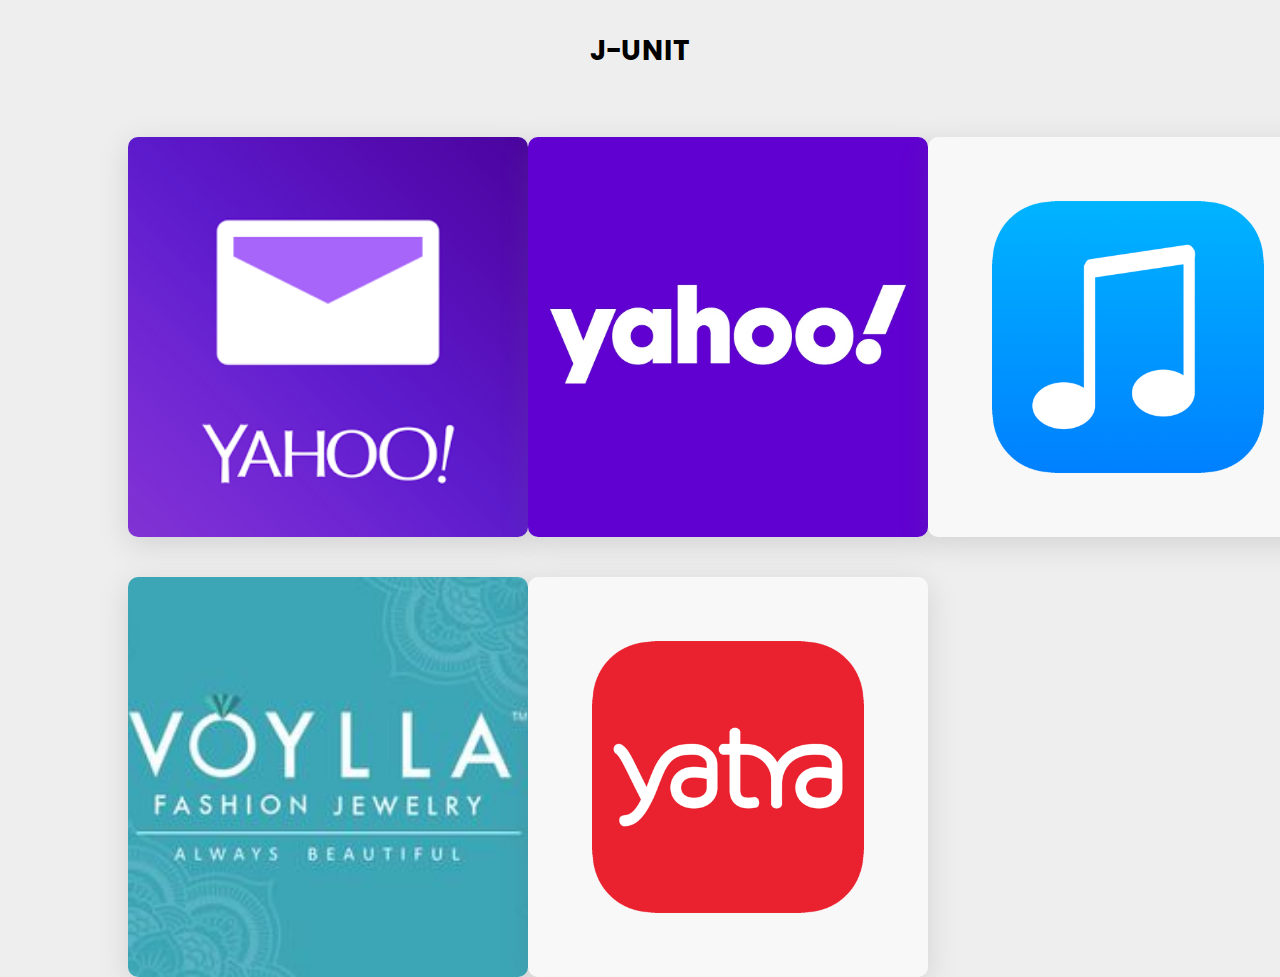
<file: junit.html>
<!DOCTYPE html>
<html lang="en">

<head>
    <link rel="stylesheet" href="/css/sele.css">
    <meta charset="UTF-8">
    <meta http-equiv="X-UA-Compatible" content="IE=edge">
    <meta name="viewport" content="width=device-width, initial-scale=1.0">
    <title>J-Unit</title>
</head>

<body>
    <h2 style="text-align: center; margin-top: 30px;">J-Unit</h2>
    <div class="whole">
        <div class="jcontainer">
            <div class="items">
                <a target="_blank" href="https://workdrive.zoho.com/file/bz58a7a08af80458a451c8016a6d24ab4e126?authId=%7B%22entity_id%22%3A%222244864724155382162%22%2C%22module%22%3A%22Chats%22%7D">
                    <img src="./img/Yahoo!_Mail_icon_(2013-2019).png" alt="">
                    <div class="hover">
                        <h2>Yahoo Mail(Settings)</h2>
                    </div>
                </a>
            </div>
            <div class="items">
                <a target="_blank" href="https://workdrive.zoho.com/file/nuen6097ba266867646b6843fe9ca9b91d7a3?authId=%7B%22entity_id%22%3A%222244864724155382162%22%2C%22module%22%3A%22Chats%22%7D">
                    <img src="./img/portfolio/yahoo.jpg" alt="">
                    <div class="hover">
                        <h2>Yahoo Mail(Signup)</h2>
                    </div>
                </a>
            </div>
            <div class="items">
                <a target="_blank" href="https://workdrive.zoho.com/file/ojec31ebf8ebcb6024498ab2077d71f292885?authId=%7B%22entity_id%22%3A%222244864724155382162%22%2C%22module%22%3A%22Chats%22%7D">
                    <img src="./img/portfolio/music.png" alt="">
                    <div class="hover">
                        <h2>Jango Music Player</h2>
                    </div>
                </a>
            </div>
            <div class="items">
                <a target="_blank" href="https://workdrive.zoho.com/file/q0pj58b8c060233ba4672a7e81f6628a5d39f?authId=%7B%22entity_id%22%3A%222244864724155382162%22%2C%22module%22%3A%22Chats%22%7D">
                    <img src="./img/gold.jpg" alt="">
                    <div class="hover">
                        <h2>Voylla</h2>
                    </div>
                </a>
            </div>
            <div class="items">
                <a target="_blank" href="https://workdrive.zoho.com/file/q0pj5c933e35f83a84655a831ad96ef145289">
                    <img src="./img/tour.png" alt="">
                    <div class="hover">
                        <h2>Yatra</h2>
                    </div>
                </a>
            </div>
        </div>
    </div>

</body>

</html>
</file>
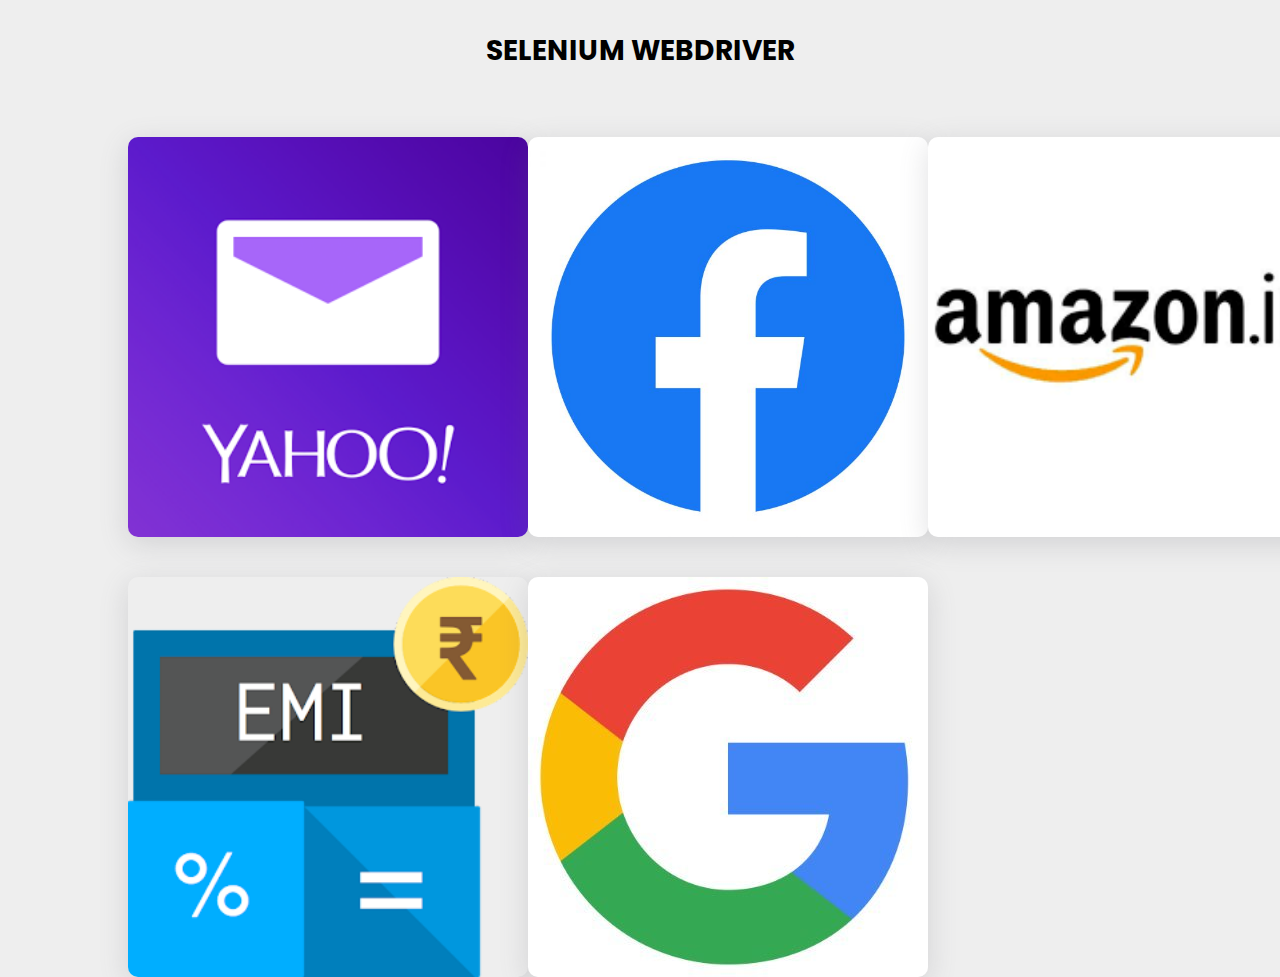
<file: sele.html>
<!DOCTYPE html>
<html lang="en">

<head>
    <link rel="stylesheet" href="/css/sele.css">
    <meta charset="UTF-8">
    <meta http-equiv="X-UA-Compatible" content="IE=edge">
    <meta name="viewport" content="width=device-width, initial-scale=1.0">
    <title>Selinium</title>
</head>

<body>
    <h2 style="text-align: center; margin-top: 30px;">Selenium Webdriver</h2>
    <div class="whole">
        <div class="container">
            <div class="items">
                <a target="_blank" href="https://workdrive.zoho.com/file/669klab013135185045ee92394a03f72fcfa1?authId=%7B%22entity_id%22%3A%222244864724155382162%22%2C%22module%22%3A%22Chats%22%7D">
                    <img src="./img/Yahoo!_Mail_icon_(2013-2019).png" alt="">
                    <div class="hover">
                        <h2>Yahoo</h2>
                    </div>
                </a>
            </div>
            <div class="items">
                <a target="_blank" href="https://workdrive.zoho.com/file/27loj2ea46ca7b3c946df9edbad7d73aa5dcc?authId=%7B%22entity_id%22%3A%222244864724155382162%22%2C%22module%22%3A%22Chats%22%7D">
                    <img src="./img/portfolio/face.jpg" alt="">
                    <div class="hover">
                        <h2>Facebook</h2>
                    </div>
                </a>
            </div>
            <div class="items">
                <a target="_blank" href="https://workdrive.zoho.com/file/cp8mgadaf6a85ce43402192815aca88a141f9?authId=%7B%22entity_id%22%3A%222244864724155382162%22%2C%22module%22%3A%22Chats%22%7D">
                    <img src="./img/portfolio/amazon.png" alt="">
                    <div class="hover">
                        <h2 style="text-align: center;">Amazon</h2>
                    </div>
                </a>
            </div>
            <div class="items">
                <a target="_blank" href="https://workdrive.zoho.com/file/0h5sgcb786c0c3b4c48eb96d0e33f9e87a350?authId=%7B%22entity_id%22%3A%222244864724155382162%22%2C%22module%22%3A%22Chats%22%7D">
                    <img src="./img/portfolio/emi.webp" alt="">
                    <div class="hover">
                        <h2>EMI Calculator</h2>
                    </div>
                </a>
            </div>
            <div class="items">
                <a target="_blank" href="https://workdrive.zoho.com/file/q6q5a84861d3ca3284b94b038485cc4adac08?authId=%7B%22entity_id%22%3A%222244864724155382162%22%2C%22module%22%3A%22Chats%22%7D">
                    <img src="./img/portfolio/google.jpg" alt="">
                    <div class="hover">
                        <h2>Google(ZohoSchools)</h2>
                    </div>
                </a>
            </div>
        </div>
    </div>

</body>

</html>
</file>
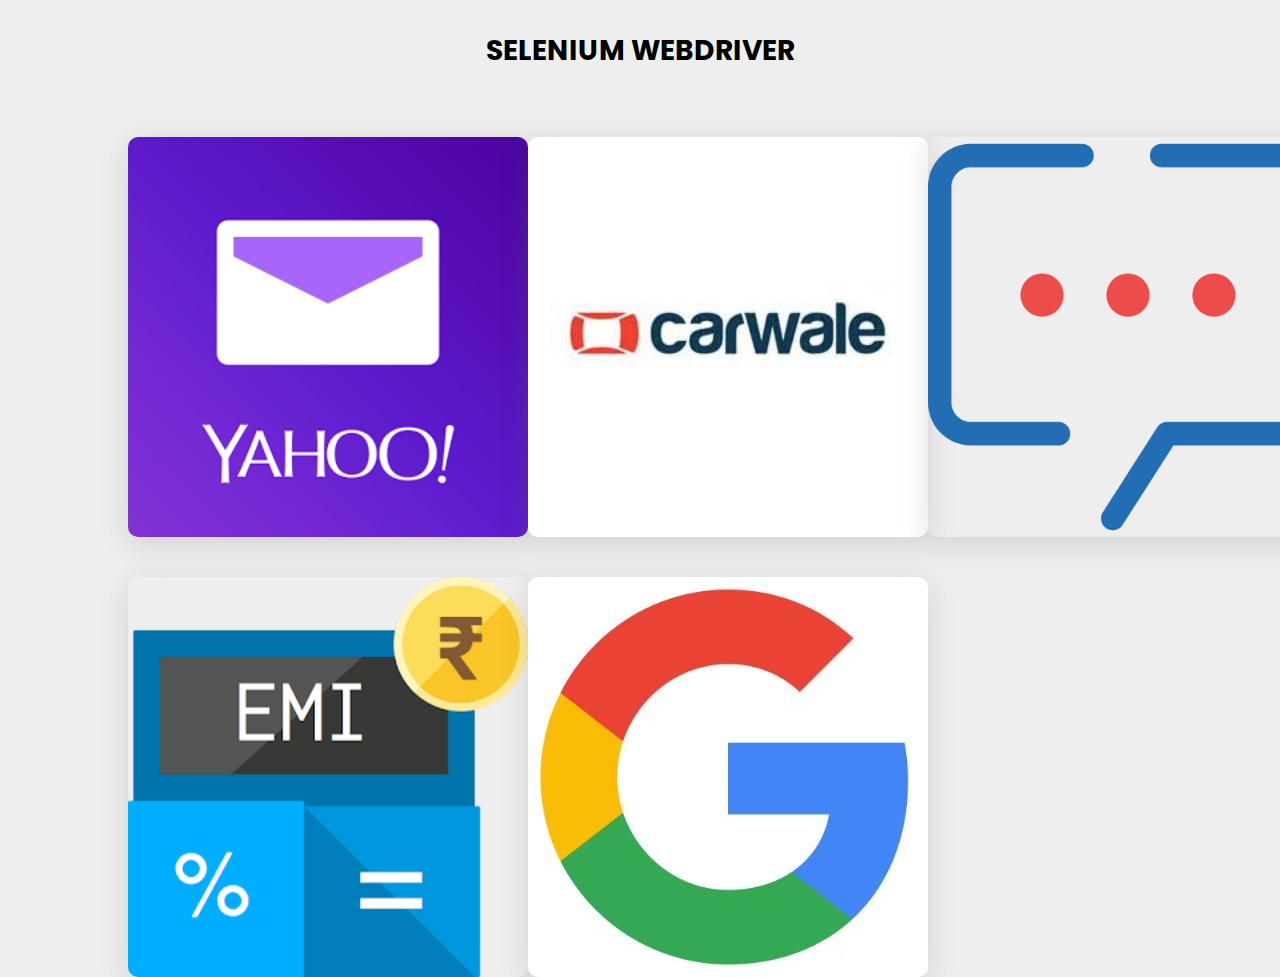
<file: seleide.html>
<!DOCTYPE html>
<html lang="en">

<head>
    <link rel="stylesheet" href="/css/sele.css">
    <meta charset="UTF-8">
    <meta http-equiv="X-UA-Compatible" content="IE=edge">
    <meta name="viewport" content="width=device-width, initial-scale=1.0">
    <title>Selinium</title>
</head>

<body>
    <h2 style="text-align: center; margin-top: 30px;">Selenium Webdriver</h2>
    <div class="whole">
        <div class="container">
            <div class="items">
                <a target="_blank" href="https://workdrive.zoho.com/file/669klab013135185045ee92394a03f72fcfa1?authId=%7B%22entity_id%22%3A%222244864724155382162%22%2C%22module%22%3A%22Chats%22%7D">
                    <img src="./img/Yahoo!_Mail_icon_(2013-2019).png" alt="">
                    <div class="hover">
                        <h2>Yahoo</h2>
                    </div>
                </a>
            </div>
            <div class="items">
                <a target="_blank" href="https://workdrive.zoho.com/file/q5d2d6053411857544eac9a03938e5e116461">
                    <img src="./img/portfolio/cal.png" alt="">
                    <div class="hover">
                        <h2>Carwale</h2>
                    </div>
                </a>
            </div>
            <div class="items">
                <a target="_blank" href="https://workdrive.zoho.com/file/q5d2df7a5157c907d4702be188ab3cb095bdf?authId=%7B%22entity_id%22%3A%222244864724155382162%22%2C%22module%22%3A%22Chats%22%7D">
                    <img src="./img/cliq-logo.png" alt="">
                    <div class="hover">
                        <h2 style="text-align: center;">Zoho-Cliq</h2>
                    </div>
                </a>
            </div>
            <div class="items">
                <a target="_blank" href="https://workdrive.zoho.com/file/0h5sgcb786c0c3b4c48eb96d0e33f9e87a350?authId=%7B%22entity_id%22%3A%222244864724155382162%22%2C%22module%22%3A%22Chats%22%7D">
                    <img src="./img/portfolio/emi.webp" alt="">
                    <div class="hover">
                        <h2>EMI Calculator</h2>
                    </div>
                </a>
            </div>
            <div class="items">
                <a target="_blank" href="https://workdrive.zoho.com/file/q6q5a84861d3ca3284b94b038485cc4adac08?authId=%7B%22entity_id%22%3A%222244864724155382162%22%2C%22module%22%3A%22Chats%22%7D">
                    <img src="./img/portfolio/google.jpg" alt="">
                    <div class="hover">
                        <h2>Google(ZohoSchools)</h2>
                    </div>
                </a>
            </div>
        </div>
    </div>

</body>

</html>
</file>
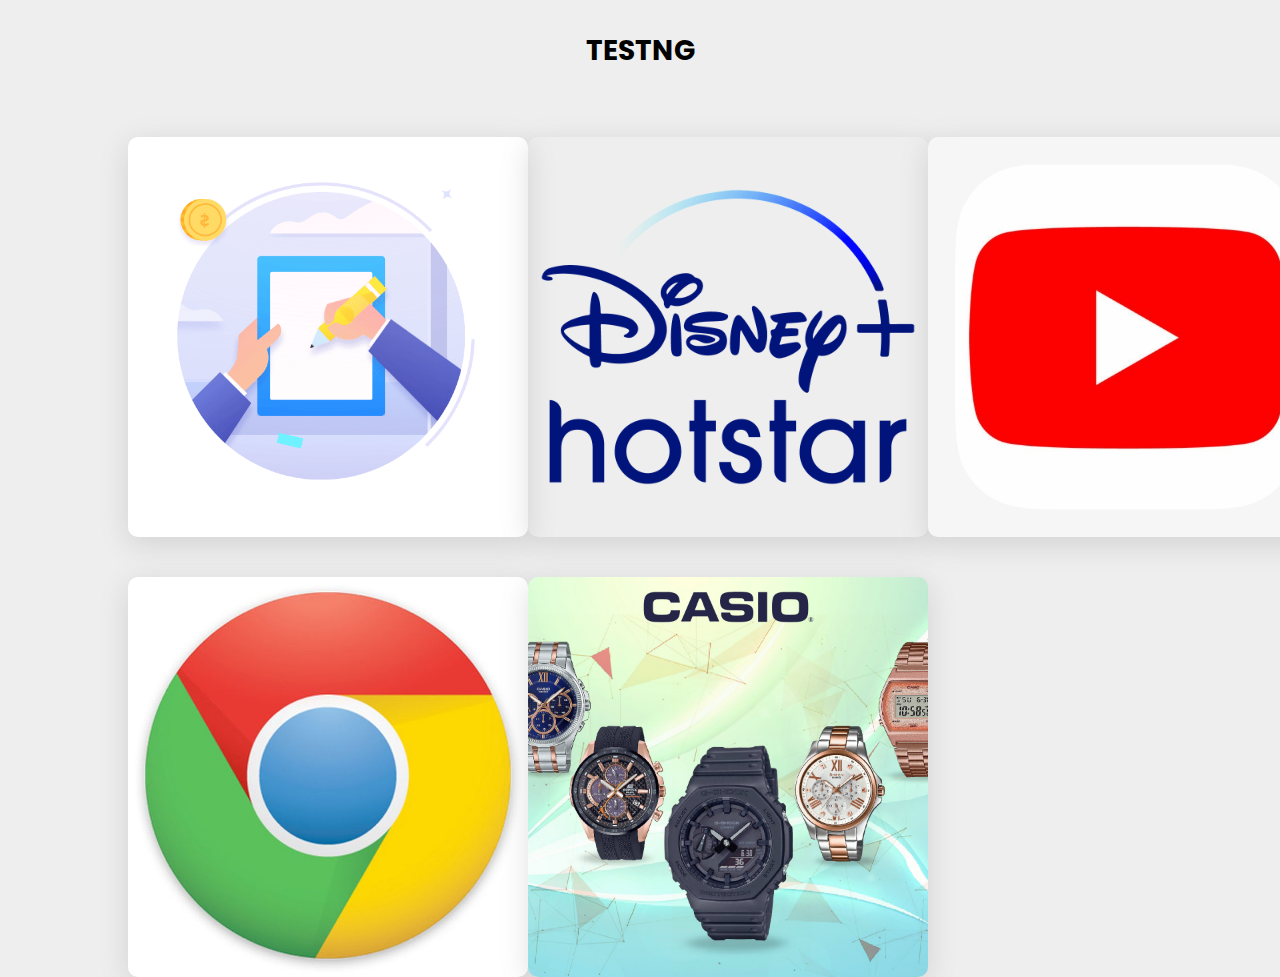
<file: testng.html>
<!DOCTYPE html>
<html lang="en">

<head>
    <link rel="stylesheet" href="/css/sele.css">
    <meta charset="UTF-8">
    <meta http-equiv="X-UA-Compatible" content="IE=edge">
    <meta name="viewport" content="width=device-width, initial-scale=1.0">
    <title>TestNG</title>
</head>

<body>
    <h2 style="text-align: center; margin-top: 30px;">TestNG</h2>
    <div class="whole">
        <div class="container">
            <div class="items">
                <a target="_blank" href="https://workdrive.zoho.com/file/qg6hh58c85b8856da4f88936ad549aba72504?authId=%7B%22entity_id%22%3A%222244864724155382162%22%2C%22module%22%3A%22Chats%22%7D">
                    <img src="./img/notes.gif" alt="">
                    <div class="hover">
                        <h2>Notify</h2>
                    </div>
                </a>
            </div>
            <div class="items">
                <a href="https://workdrive.zoho.com/file/qg6hha57a8dd8dde94cff81ff8300d6c7382e?authId=%7B%22entity_id%22%3A%222244864724155382162%22%2C%22module%22%3A%22Chats%22%7D">
                    <img src="./img/hot.png" alt="">
                    <div class="hover">
                        <h2>Hotstar</h2>
                    </div>
                </a>
            </div>
            <div class="items">
                <a target="_blank" href="https://workdrive.zoho.com/file/pko18e4e12881da18462a8fce0424fdc3055c?authId=%7B%22entity_id%22%3A%222244864724155382162%22%2C%22module%22%3A%22Chats%22%7D">
                    <img src="./img/u.jpeg" alt="">
                    <div class="hover">
                        <h2>YouTube</h2>
                    </div>
                </a>
            </div>
            <div class="items">
                <a target="_blank" href="https://workdrive.zoho.com/file/ojec379795e2b3699453db0c5edbd28fe5c75?authId=%7B%22entity_id%22%3A%222244864724155382162%22%2C%22module%22%3A%22Chats%22%7D">
                    <img src="./img/portfolio/chrome.jpg" alt="">
                    <div class="hover">
                        <h2>Chrome</h2>
                    </div>
                </a>
            </div>
            <div class="items">
                <a target="_blank" href="https://workdrive.zoho.com/file/q0pj5ea5904d7e1bf4941991a6535aab23724?authId=%7B%22entity_id%22%3A%222244864724155382162%22%2C%22module%22%3A%22Chats%22%7D">
                    <img src="./img/watch.jpg" alt="">
                    <div class="hover">
                        <h2>Justin Time</h2>
                    </div>
                </a>
            </div>
        </div>
    </div>

</body>

</html>
</file>
<file: css/sele.css>
@import url('https://fonts.googleapis.com/css2?family=Poppins:wght@200;300;400;500;600&display=swap');
* {
    margin: 0;
    padding: 0;
    font-family: 'Poppins', sans-serif;
    box-sizing: border-box;
}

body {
    background: #eeeeee;
}

.whole {
    justify-content: center;
    align-items: center;
    display: flex;
    min-height: 100vh;
}

.container {
    height: 90vh;
    width: 80vw;
    display: grid;
    grid-template-columns: repeat(3, 1fr);
    grid-template-rows: repeat(3, 1fr);
}

.items {
    position: relative;
    margin: 20px auto;
    height: 400px;
    width: 400px;
    border-radius: 10px;
    box-shadow: rgba(100, 100, 111, 0.2) 0px 7px 29px 0px;
    overflow: hidden;
}

.items img {
    height: 100%;
    width: 100%;
    object-fit: cover;
    transition: 0.5s;
}

.items img:hover {
    transform: scale(1.2);
}

.hover {
    display: none;
}

h2 {
    font-size: 28px;
    color: black;
    text-transform: uppercase;
}

.items img:hover+.hover {
    display: block;
    position: absolute;
    text-align: center;
    top: 50%;
    left: 50%;
    transform: translate(-50%, -50%);
    transition: 0.5s;
}

.items img:hover {
    opacity: 0.1;
    transition: 1s;
}

.jcontainer {
    height: 90vh;
    width: 80vw;
    display: grid;
    grid-template-columns: repeat(3, 1fr);
    grid-template-rows: repeat(3, 1fr);
}
</file>
